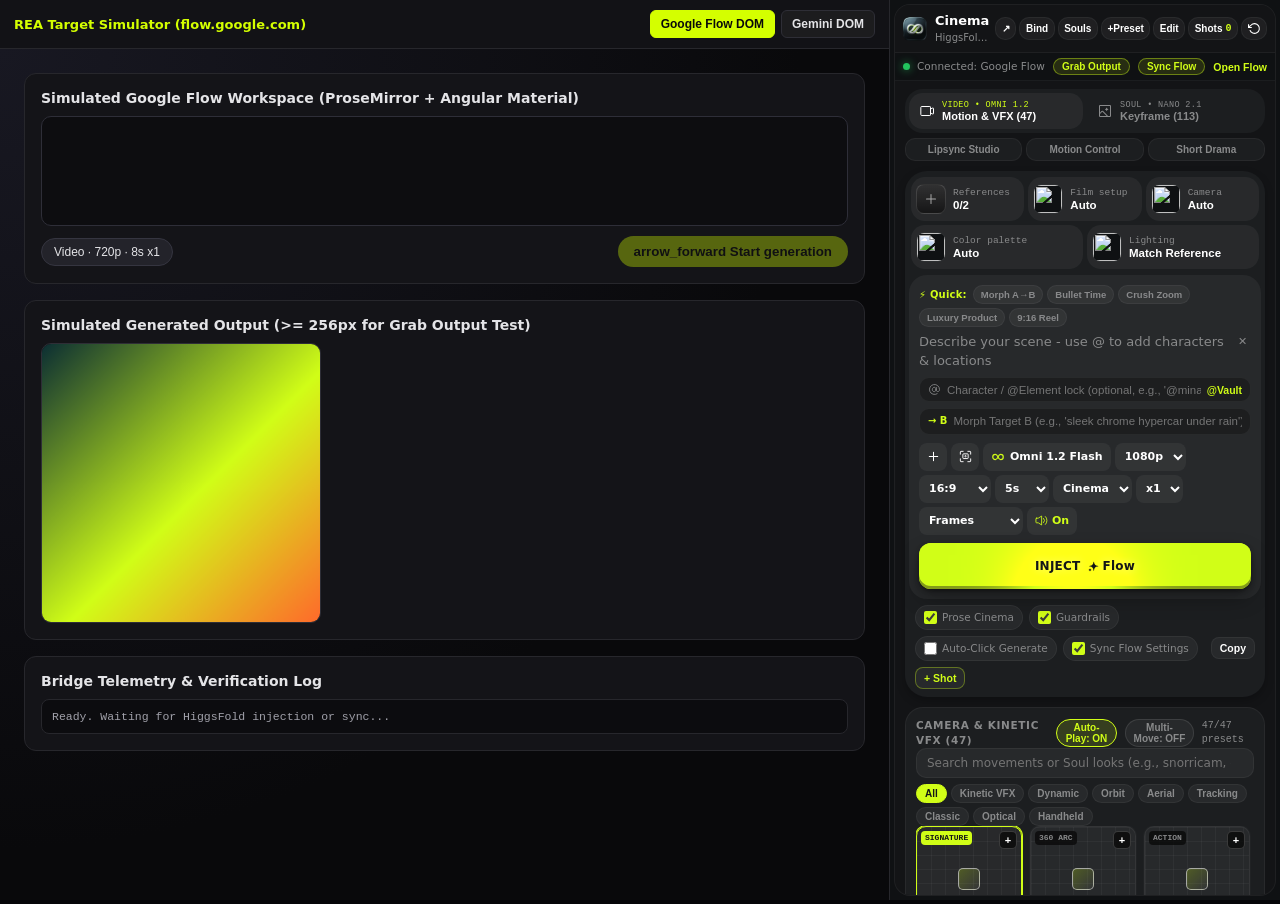
<file: tests/testbench.html>
<!DOCTYPE html>
<html lang="en">
<head>
  <meta charset="UTF-8" />
  <meta name="viewport" content="width=device-width, initial-scale=1.0" />
  <title>HiggsFold v4.0 — REA Ground-Truth Playtest Bench</title>
  <style>
    * { box-sizing: border-box; margin: 0; padding: 0; }
    body {
      background: #050507;
      color: #f4f4f6;
      font-family: system-ui, -apple-system, sans-serif;
      height: 100vh;
      display: grid;
      grid-template-columns: minmax(0, 1fr) minmax(320px, 390px);
      overflow: hidden;
    }
    .target-pane {
      display: flex;
      flex-direction: column;
      border-right: 1px solid #27272c;
      height: 100vh;
      min-width: 0;
      overflow: hidden;
    }
    .target-toolbar {
      display: flex;
      align-items: center;
      justify-content: space-between;
      padding: 10px 14px;
      background: #121216;
      border-bottom: 1px solid #27272c;
      gap: 10px;
    }
    .target-toolbar strong { color: #d4ff00; font-size: 13px; }
    .mode-btns { display: flex; gap: 6px; }
    .mode-btn {
      background: #1c1c1e;
      color: #e4e4e7;
      border: 1px solid #2e2e36;
      border-radius: 6px;
      padding: 6px 10px;
      font-size: 12px;
      font-weight: 600;
      cursor: pointer;
    }
    .mode-btn.active {
      background: #d4ff00;
      color: #0a0a0a;
      border-color: #d4ff00;
    }
    .mock-canvas {
      flex: 1;
      padding: 24px;
      display: flex;
      flex-direction: column;
      gap: 16px;
      overflow-y: auto;
      background: radial-gradient(circle at top left, #181822 0%, #09090b 65%);
    }
    .mock-card {
      background: #141418;
      border: 1px solid #27272c;
      border-radius: 12px;
      padding: 16px;
    }
    .mock-card h2 { font-size: 14px; margin-bottom: 10px; color: #e4e4e7; }
    .prosemirror-editor, .gemini-editor-wrap {
      background: #0d0d10;
      border: 1px solid #2e2e38;
      border-radius: 10px;
      padding: 12px;
      min-height: 110px;
      position: relative;
    }
    .ProseMirror, .ql-editor {
      min-height: 76px;
      max-height: 190px;
      overflow-y: auto;
      outline: none;
      color: #fff;
      font-size: 13px;
      line-height: 1.5;
      white-space: pre-wrap;
      word-break: break-word;
    }
    .mock-actions {
      display: flex;
      align-items: center;
      justify-content: space-between;
      margin-top: 10px;
      gap: 10px;
    }
    .settings-trigger-button {
      background: #23232a;
      color: #e4e4e7;
      border: 1px solid #353540;
      border-radius: 99px;
      padding: 6px 12px;
      font-size: 12px;
      cursor: pointer;
    }
    .generate-icon-button, .gemini-send-btn {
      background: #d4ff00;
      color: #0a0a0a;
      border: none;
      border-radius: 99px;
      padding: 8px 16px;
      font-weight: 700;
      cursor: pointer;
    }
    .generate-icon-button[disabled] {
      opacity: 0.35;
      cursor: not-allowed;
    }
    .cdk-overlay-pane {
      margin-top: 10px;
      background: #19191f;
      border: 1px solid #3f3f4a;
      border-radius: 10px;
      padding: 12px;
      display: flex;
      flex-direction: column;
      gap: 10px;
    }
    .cdk-overlay-pane.hidden { display: none; }
    .radio-group { display: flex; gap: 6px; flex-wrap: wrap; }
    .mat-button-toggle-button {
      background: #101014;
      color: #a1a1aa;
      border: 1px solid #2e2e36;
      border-radius: 6px;
      padding: 5px 10px;
      font-size: 11.5px;
      cursor: pointer;
    }
    .mat-button-toggle-button[aria-checked="true"] {
      background: rgba(212, 255, 0, 0.16);
      border-color: #d4ff00;
      color: #d4ff00;
    }
    .event-log {
      font-family: ui-monospace, monospace;
      font-size: 11.5px;
      color: #a1a1aa;
      background: #0c0c0f;
      border: 1px solid #27272c;
      border-radius: 8px;
      padding: 10px;
      max-height: 150px;
      overflow-y: auto;
      white-space: pre-wrap;
    }
    .sidepanel-pane {
      height: 100vh;
      background: #0a0a0a;
    }
    iframe#sidepanel-frame {
      width: 100%;
      height: 100%;
      border: none;
    }
    .hidden { display: none !important; }
  </style>
</head>
<body>
  <section class="target-pane">
    <div class="target-toolbar">
      <strong>REA Target Simulator (<span id="active-origin">flow.google.com</span>)</strong>
      <div class="mode-btns">
        <button id="switch-flow" class="mode-btn active" type="button">Google Flow DOM</button>
        <button id="switch-gemini" class="mode-btn" type="button">Gemini DOM</button>
      </div>
    </div>

    <div class="mock-canvas">
      <!-- Simulated Google Flow Workspace -->
      <div id="flow-workspace" class="mock-card">
        <h2>Simulated Google Flow Workspace (ProseMirror + Angular Material)</h2>
        <div class="prosemirror-editor">
          <div
            id="flow-prosemirror"
            role="textbox"
            aria-multiline="true"
            aria-label="What do you want to create?"
            contenteditable="true"
            class="ProseMirror"
          ><p></p></div>
        </div>
        <div class="mock-actions">
          <button
            id="flow-settings-btn"
            type="button"
            aria-label="Settings trigger"
            class="settings-trigger-button"
          >Video · 720p · 8s x1</button>
          <button
            id="flow-generate-btn"
            type="submit"
            aria-label="Start generation"
            class="generate-icon-button mat-mdc-button-disabled"
            disabled
          ><span class="mat-icon">arrow_forward</span> Start generation</button>
        </div>

        <div id="flow-popover" class="cdk-overlay-pane hidden">
          <div class="radio-group" data-group="mode">
            <button type="button" role="radio" aria-checked="false" class="mat-button-toggle-button">Image</button>
            <button type="button" role="radio" aria-checked="true" class="mat-button-toggle-button">Video</button>
          </div>
          <div class="radio-group" data-group="submode">
            <button type="button" role="radio" aria-checked="true" class="mat-button-toggle-button">Frames to Video</button>
            <button type="button" role="radio" aria-checked="false" class="mat-button-toggle-button">Ingredients to Video</button>
          </div>
          <div class="radio-group" data-group="aspect">
            <button type="button" role="radio" aria-checked="true" class="mat-button-toggle-button">16:9</button>
            <button type="button" role="radio" aria-checked="false" class="mat-button-toggle-button">9:16</button>
            <button type="button" role="radio" aria-checked="false" class="mat-button-toggle-button">1:1</button>
            <button type="button" role="radio" aria-checked="false" class="mat-button-toggle-button">4:3</button>
            <button type="button" role="radio" aria-checked="false" class="mat-button-toggle-button">3:4</button>
          </div>
          <div class="radio-group" data-group="batch">
            <button type="button" role="radio" aria-checked="true" class="mat-button-toggle-button">x1</button>
            <button type="button" role="radio" aria-checked="false" class="mat-button-toggle-button">x2</button>
            <button type="button" role="radio" aria-checked="false" class="mat-button-toggle-button">x3</button>
            <button type="button" role="radio" aria-checked="false" class="mat-button-toggle-button">x4</button>
          </div>
        </div>
      </div>

      <!-- Simulated Google Gemini Workspace -->
      <div id="gemini-workspace" class="mock-card hidden">
        <h2>Simulated Google Gemini Workspace (Quill rich-textarea)</h2>
        <div class="gemini-editor-wrap">
          <rich-textarea class="text-input-field_textarea ql-container">
            <div
              id="gemini-quill"
              class="ql-editor textarea"
              contenteditable="true"
              role="textbox"
              aria-multiline="true"
              aria-label="Enter a prompt for Gemini"
            ><p></p></div>
          </rich-textarea>
        </div>
        <div class="mock-actions">
          <span style="font-size:12px;color:#a1a1aa;">Mode: 4 Hydrogen</span>
          <button
            id="gemini-mic-btn"
            type="button"
            aria-label="Dictate"
            class="settings-trigger-button"
          >Dictate</button>
          <button
            id="gemini-send-btn"
            type="button"
            aria-label="Send message"
            class="gemini-send-btn hidden"
          >Send message</button>
        </div>
      </div>

      <div class="mock-card">
        <h2>Simulated Generated Output (>= 256px for Grab Output Test)</h2>
        <img id="mock-generated-output" width="280" height="280" alt="Simulated Flow output frame" style="border-radius:10px;border:1px solid #2e2e36;display:block;" />
      </div>

      <div class="mock-card">
        <h2>Bridge Telemetry &amp; Verification Log</h2>
        <div id="telemetry-log" class="event-log">Ready. Waiting for HiggsFold injection or sync...</div>
      </div>
    </div>
  </section>

  <aside class="sidepanel-pane">
    <iframe id="sidepanel-frame" title="HiggsFold Side Panel"></iframe>
  </aside>

  <script>
    const logEl = document.getElementById("telemetry-log");
    const log = (msg) => {
      logEl.textContent += `\n[${new Date().toLocaleTimeString()}] ${msg}`;
      logEl.scrollTop = logEl.scrollHeight;
    };

    let simulatedUrl = "https://flow.google.com/project/demo-test";
    const flowEditor = document.getElementById("flow-prosemirror");
    const flowGenerateBtn = document.getElementById("flow-generate-btn");
    const flowSettingsBtn = document.getElementById("flow-settings-btn");
    const flowPopover = document.getElementById("flow-popover");
    const geminiEditor = document.getElementById("gemini-quill");
    const geminiMicBtn = document.getElementById("gemini-mic-btn");
    const geminiSendBtn = document.getElementById("gemini-send-btn");

    const flowState = { mode: "Video", submode: "Frames to Video", aspect: "16:9", batch: "x1" };
    // Render a real 280x280 colorful canvas output so Grab Output + Color Transfer work offline in playtest
    (() => {
      const c = document.createElement("canvas");
      c.width = 280;
      c.height = 280;
      const ctx = c.getContext("2d");
      const grad = ctx.createLinearGradient(0, 0, 280, 280);
      grad.addColorStop(0, "#0b2e33");
      grad.addColorStop(0.55, "#d1fe17");
      grad.addColorStop(1, "#ff6a2b");
      ctx.fillStyle = grad;
      ctx.fillRect(0, 0, 280, 280);
      document.getElementById("mock-generated-output").src = c.toDataURL("image/png");
    })();
    function refreshFlowSummary() {
      flowSettingsBtn.textContent = `${flowState.mode} · 720p · 8s ${flowState.batch}`;
    }

    flowSettingsBtn.addEventListener("click", () => {
      flowPopover.classList.toggle("hidden");
    });

    flowPopover.querySelectorAll('[role="radio"]').forEach((btn) => {
      btn.addEventListener("click", () => {
        const group = btn.closest(".radio-group");
        group.querySelectorAll('[role="radio"]').forEach((b) => b.setAttribute("aria-checked", "false"));
        btn.setAttribute("aria-checked", "true");
        const grp = group.dataset.group;
        flowState[grp] = btn.textContent.trim();
        refreshFlowSummary();
        log(`Flow Setting changed -> ${grp}: ${flowState[grp]}`);
      });
    });

    flowEditor.addEventListener("input", () => {
      const hasText = flowEditor.textContent.trim().length > 0;
      flowGenerateBtn.disabled = !hasText;
      flowGenerateBtn.classList.toggle("mat-mdc-button-disabled", !hasText);
      log(`Flow ProseMirror input (${flowEditor.textContent.trim().length} chars)`);
    });

    flowEditor.addEventListener("paste", (e) => {
      const files = e.clipboardData?.files;
      if (files && files.length > 0) {
        log(`Flow ProseMirror image pasted: ${files[0].name} (${files[0].type})`);
      }
    });

    flowGenerateBtn.addEventListener("click", () => {
      log(`Flow Start generation clicked! Mode=${flowState.mode}, AR=${flowState.aspect}, Batch=${flowState.batch}`);
    });

    geminiEditor.addEventListener("input", () => {
      const hasText = geminiEditor.textContent.trim().length > 0;
      setTimeout(() => {
        geminiMicBtn.classList.toggle("hidden", hasText);
        geminiSendBtn.classList.toggle("hidden", !hasText);
      }, 150);
      log(`Gemini Quill input (${geminiEditor.textContent.trim().length} chars)`);
    });

    geminiSendBtn.addEventListener("click", () => {
      log("Gemini Send message clicked!");
      setTimeout(() => {
        const ws = document.getElementById("gemini-workspace");
        const reply = document.createElement("div");
        reply.className = "model-response-text";
        reply.style.cssText = "margin-top:8px;padding:8px;border-radius:6px;background:#101015;font-size:11.5px;color:#d1fe17;";
        reply.textContent = "5.0s kinetic cinema shot (16:9): Rain-beaded matte obsidian running sneaker locks center pedestal as viscous chrome ripples across suede panels, transforming into a mirror-polished hypercar with dramatic wet asphalt reflections.";
        ws.appendChild(reply);
      }, 220);
    });

    // Chrome Extension API Shim for Playtesting
    const memoryStorage = {};
    const runtimeListeners = [];
    const tabActivatedListeners = [];

    window.chrome = {
      storage: {
        local: {
          async get(keys) {
            if (Array.isArray(keys)) {
              const out = {};
              keys.forEach((k) => { if (k in memoryStorage) out[k] = memoryStorage[k]; });
              return out;
            }
            if (typeof keys === "string") {
              return keys in memoryStorage ? { [keys]: memoryStorage[keys] } : {};
            }
            return { ...memoryStorage };
          },
          async set(obj) {
            Object.assign(memoryStorage, obj);
          }
        }
      },
      runtime: {
        onMessage: {
          addListener(fn) { runtimeListeners.push(fn); }
        },
        sendMessage(msg) {
          runtimeListeners.forEach((fn) => {
            try { fn(msg, {}, () => {}); } catch (_) {}
          });
        }
      },
      tabs: {
        async query(queryInfo) {
          if (queryInfo?.url) {
            const urls = Array.isArray(queryInfo.url) ? queryInfo.url : [queryInfo.url];
            const matches = urls.some((pat) => {
              const host = pat.replace(/^https?:\/\//, "").split("/")[0].replace("*", "");
              return simulatedUrl.includes(host);
            });
            return matches ? [{ id: 1, url: simulatedUrl, active: true }] : [];
          }
          return [{ id: 1, url: simulatedUrl, active: true }];
        },
        async sendMessage(_tabId, msg) {
          return new Promise((resolve) => {
            let responded = false;
            const sendResponse = (res) => {
              if (!responded) {
                responded = true;
                resolve(res);
              }
            };
            for (const fn of runtimeListeners) {
              fn(msg, {}, sendResponse);
            }
          });
        },
        create({ url }) {
          log(`chrome.tabs.create -> ${url}`);
        },
        onActivated: { addListener(fn) { tabActivatedListeners.push(fn); } },
        onUpdated: { addListener() {} }
      },
      scripting: {
        async executeScript() {
          log("chrome.scripting.executeScript fallback invoked");
        }
      }
    };

    // Expose chrome shim on window for same-origin iframe loading of ../sidepanel/index.html
    window.__HIGGSFOLD_CHROME_SHIM__ = window.chrome;

    // Load content/bridge.js onto this host testbench DOM
    const bridgeScript = document.createElement("script");
    bridgeScript.src = "../content/bridge.js";
    document.body.appendChild(bridgeScript);

    // Mount Side Panel natively at same origin (no srcdoc origin=null isolation)
    const frame = document.getElementById("sidepanel-frame");
    frame.src = "../sidepanel/index.html";

    document.getElementById("switch-flow").addEventListener("click", (e) => {
      simulatedUrl = "https://flow.google.com/project/demo-test";
      document.getElementById("active-origin").textContent = "flow.google.com";
      document.getElementById("flow-workspace").classList.remove("hidden");
      document.getElementById("gemini-workspace").classList.add("hidden");
      e.target.classList.add("active");
      document.getElementById("switch-gemini").classList.remove("active");
      tabActivatedListeners.forEach((fn) => fn());
      log("Switched simulated target to flow.google.com");
    });

    document.getElementById("switch-gemini").addEventListener("click", (e) => {
      simulatedUrl = "https://gemini.google.com/app";
      document.getElementById("active-origin").textContent = "gemini.google.com";
      document.getElementById("flow-workspace").classList.add("hidden");
      document.getElementById("gemini-workspace").classList.remove("hidden");
      e.target.classList.add("active");
      document.getElementById("switch-flow").classList.remove("active");
      tabActivatedListeners.forEach((fn) => fn());
      log("Switched simulated target to gemini.google.com");
    });
  </script>
</body>
</html>
</file>
